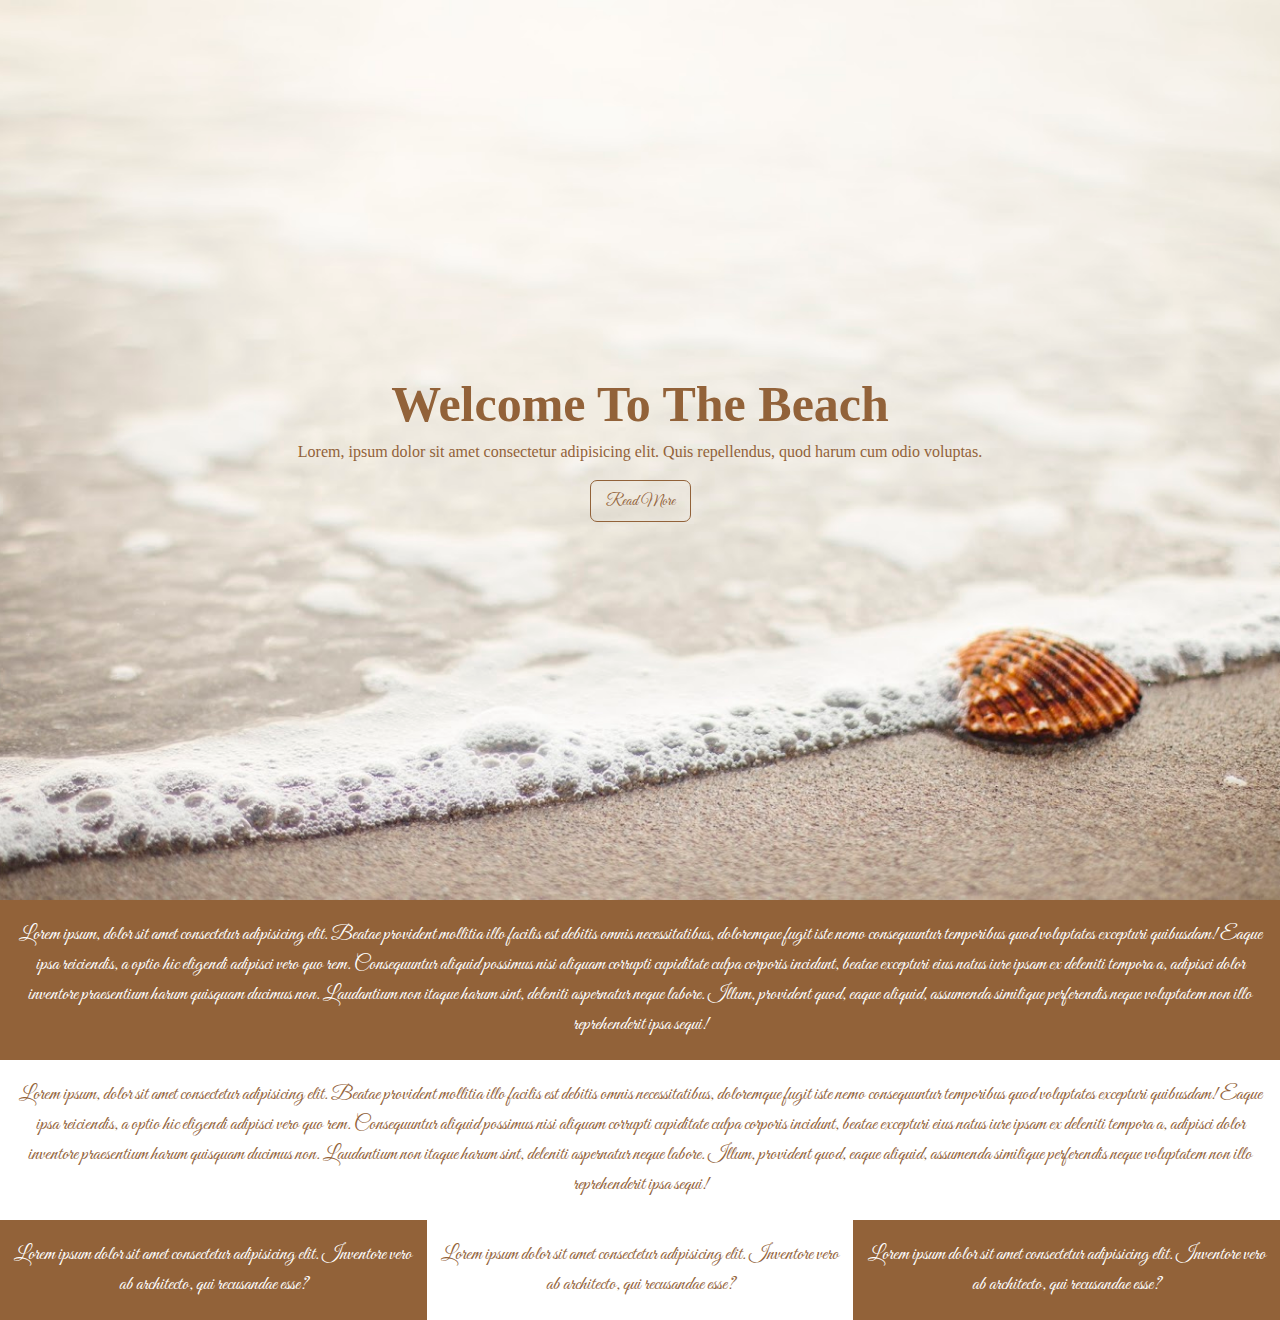
<file: index.html>
<!DOCTYPE html>
<html lang="en">

<head>
    <meta charset="UTF-8">
    <meta http-equiv="X-UA-Compatible" content="IE=edge">
    <meta name="viewport" content="width=device-width, initial-scale=1.0">
    <title>Houme page</title>
    <link rel="stylesheet" href="./reset.css">
    <link rel="preconnect" href="https://fonts.googleapis.com">
    <link rel="preconnect" href="https://fonts.gstatic.com" crossorigin>
    <link href="https://fonts.googleapis.com/css2?family=Great+Vibes&display=swap" rel="stylesheet">
    <link rel="stylesheet" href="style.css">
</head>

<body>

    <header>
        <section class="greetings">
            <h1 class="heading">Welcome To The Beach</h1>
            <p>Lorem, ipsum dolor sit amet consectetur adipisicing elit. Quis repellendus, quod harum cum odio voluptas.
            </p>
            <button id="button">Read More</button>
        </section>
    </header>
    <main>
        <article>
            <p class="color">Lorem ipsum, dolor sit amet consectetur adipisicing elit. Beatae provident mollitia illo
                facilis est debitis omnis necessitatibus, doloremque fugit iste nemo consequuntur temporibus quod
                voluptates excepturi quibusdam! Eaque ipsa reiciendis, a optio hic eligendi adipisci vero quo rem.
                Consequuntur aliquid possimus nisi aliquam corrupti cupiditate culpa corporis incidunt, beatae excepturi
                eius natus iure ipsam ex deleniti tempora a, adipisci dolor inventore praesentium harum quisquam ducimus
                non. Laudantium non itaque harum sint, deleniti aspernatur neque labore. Illum, provident quod, eaque
                aliquid, assumenda similique perferendis neque voluptatem non illo reprehenderit ipsa sequi!</p>
        </article>
        <article class="second">
            <p>Lorem ipsum, dolor sit amet consectetur adipisicing elit. Beatae provident mollitia illo facilis est
                debitis omnis necessitatibus, doloremque fugit iste nemo consequuntur temporibus quod voluptates
                excepturi quibusdam! Eaque ipsa reiciendis, a optio hic eligendi adipisci vero quo rem. Consequuntur
                aliquid possimus nisi aliquam corrupti cupiditate culpa corporis incidunt, beatae excepturi eius natus
                iure ipsam ex deleniti tempora a, adipisci dolor inventore praesentium harum quisquam ducimus non.
                Laudantium non itaque harum sint, deleniti aspernatur neque labore. Illum, provident quod, eaque
                aliquid, assumenda similique perferendis neque voluptatem non illo reprehenderit ipsa sequi!</p>
        </article>
        <article class="third">
            <p class="color">Lorem ipsum dolor sit amet consectetur adipisicing elit. Inventore vero ab architecto, qui
                recusandae esse?</p>
            <p>Lorem ipsum dolor sit amet consectetur adipisicing elit. Inventore vero ab architecto, qui recusandae
                esse?</p>
            <p class="color">Lorem ipsum dolor sit amet consectetur adipisicing elit. Inventore vero ab architecto, qui
                recusandae esse?</p>
        </article>
    </main>

</body>

</html>
</file>
<file: style.css>
* {
    font-size: 20px;
    box-sizing: border-box;
    color: #926239;
    font-family: 'Great Vibes', cursive;
}

.color {
    color: white;
    background-color: #926239;
}

main p {
    line-height: 30px;
    text-align: center;
    padding: 20px 10px;
}

header {
    background-image: url('./images/ракушка.jpg');
    background-repeat: no-repeat;
    background-size: cover;
    background-position: bottom;
    width: 100%;
    height: 100vh;
    display: flex;
    align-items: center;
    justify-content: center;
}

.greetings {
    text-align: center;
}

.heading {
    font-size: 50px;
    font-weight: bold;
    margin-bottom: 15px;
}

.greetings p {
    margin-bottom: 20px
}

#button {
    color: #926239;
    background: none;
    border: 1px solid #926239;
    border-radius: 7px;
    padding: 10px 15px;
}

#button:hover {
    color: white;
    background: #926239;
}

.third {
    display: flex;
    flex-direction: row;
}

@media screen and (max-width: 637px) {
    .greetings p, .heading {
        text-align: center;
    }

    .third {
        display: block;
    }
}

@media screen and (min-width: 638px) {
    .greetings p {
        text-align: center;
    }
}

@media screen and (min-width: 260px) and (max-width: 1200px) {
    .greetings {
    display: flex;
    flex-direction: column;
    align-items: center;
    justify-content: center;
    }
}
</file>
